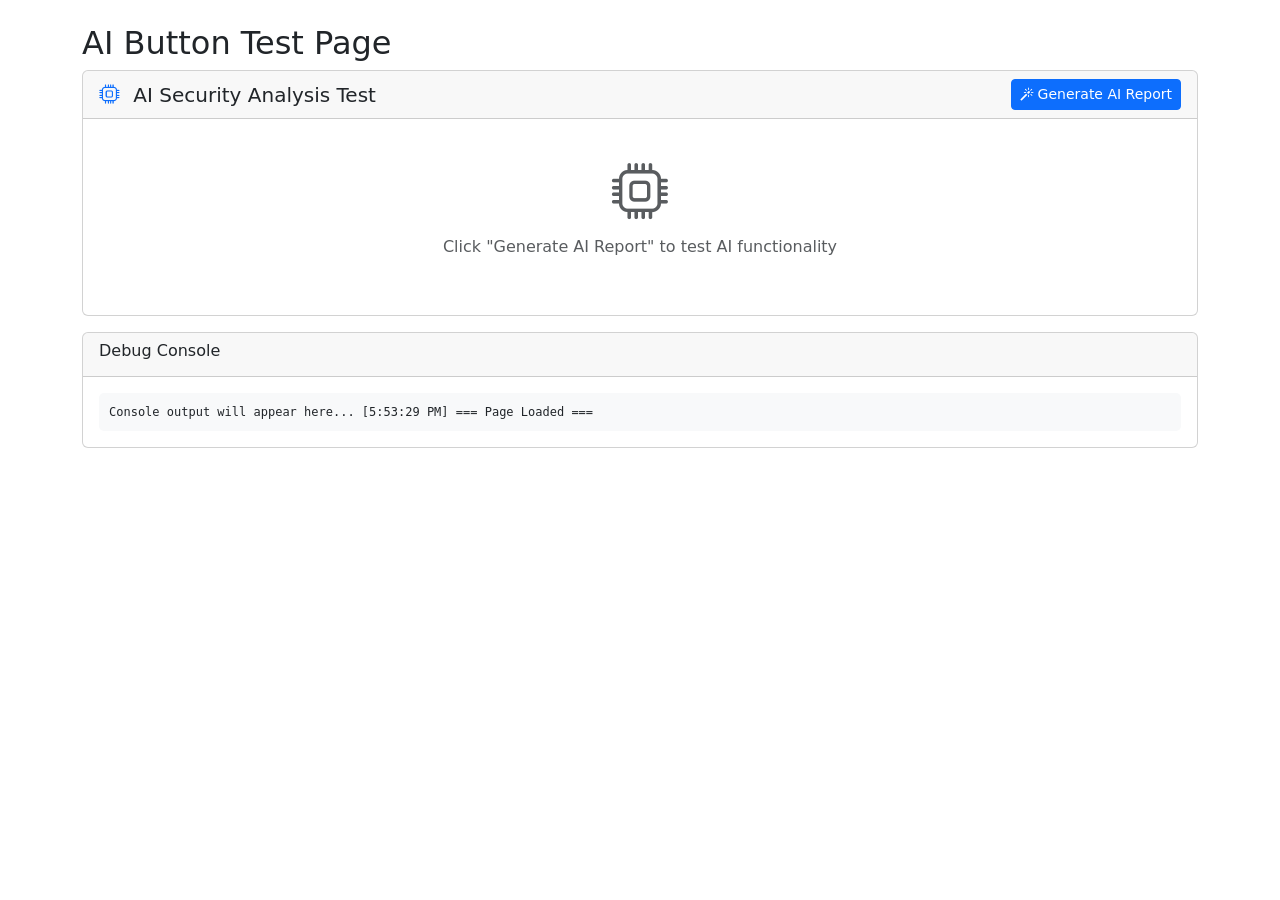
<file: static/test_ai_button.html>
<!DOCTYPE html>
<html lang="fr">
<head>
    <meta charset="UTF-8">
    <meta name="viewport" content="width=device-width, initial-scale=1.0">
    <title>AI Button Test</title>
    <link href="https://cdn.jsdelivr.net/npm/bootstrap@5.1.3/dist/css/bootstrap.min.css" rel="stylesheet">
    <link href="https://cdn.jsdelivr.net/npm/bootstrap-icons@1.7.2/font/bootstrap-icons.css" rel="stylesheet">
</head>
<body>
    <div class="container mt-4">
        <h2>AI Button Test Page</h2>
        
        <!-- AI Analysis Section -->
        <div class="card">
            <div class="card-header d-flex justify-content-between align-items-center">
                <h5 class="card-title mb-0">
                    <i class="bi bi-cpu text-primary me-2"></i>
                    AI Security Analysis Test
                </h5>
                <button class="btn btn-primary btn-sm" onclick="testAIButton()" id="ai-analysis-btn">
                    <i class="bi bi-magic me-1"></i>Generate AI Report
                </button>
            </div>
            <div class="card-body">
                <div id="ai-analysis-loading" class="text-center" style="display:none;">
                    <div class="spinner-border text-primary" role="status">
                        <span class="visually-hidden">Analyzing...</span>
                    </div>
                    <p class="mt-2 text-muted">AI is analyzing your network security...</p>
                </div>
                
                <div id="ai-analysis-result" style="display:none;">
                    <div class="alert alert-info">
                        <h6><i class="bi bi-shield-check me-2"></i>AI Security Assessment</h6>
                        <div id="ai-analysis-content"></div>
                    </div>
                </div>
                
                <div id="ai-analysis-error" class="alert alert-danger" style="display:none;">
                    <h6><i class="bi bi-exclamation-triangle me-2"></i>Analysis Error</h6>
                    <div id="ai-analysis-error-content"></div>
                </div>
                
                <div id="ai-analysis-empty" class="text-center text-muted py-4">
                    <i class="bi bi-cpu display-4"></i>
                    <p class="mt-2">Click "Generate AI Report" to test AI functionality</p>
                </div>
            </div>
        </div>
        
        <!-- Debug Console -->
        <div class="card mt-3">
            <div class="card-header">
                <h6>Debug Console</h6>
            </div>
            <div class="card-body">
                <div id="debug-console" style="background: #f8f9fa; padding: 10px; border-radius: 5px; font-family: monospace; font-size: 12px; max-height: 300px; overflow-y: auto;">
                    Console output will appear here...
                </div>
            </div>
        </div>
    </div>

    <script>
        function log(message) {
            const console = document.getElementById('debug-console');
            const timestamp = new Date().toLocaleTimeString();
            console.innerHTML += `[${timestamp}] ${message}\n`;
            console.scrollTop = console.scrollHeight;
            console.log(message);
        }

        function testAIButton() {
            log('=== AI Button Clicked ===');
            
            var loadingDiv = document.getElementById('ai-analysis-loading');
            var resultDiv = document.getElementById('ai-analysis-result');
            var errorDiv = document.getElementById('ai-analysis-error');
            var emptyDiv = document.getElementById('ai-analysis-empty');
            var btn = document.getElementById('ai-analysis-btn');
            
            log('Showing loading state...');
            loadingDiv.style.display = 'block';
            resultDiv.style.display = 'none';
            errorDiv.style.display = 'none';
            emptyDiv.style.display = 'none';
            btn.disabled = true;
            btn.innerHTML = '<i class="bi bi-hourglass-split me-1"></i>Analyzing...';
            
            // Test with sample data
            var testDevices = [
                {
                    ip: '192.168.1.1',
                    status: 'UP',
                    ports: [
                        {port: 22, status: 'OPEN'},
                        {port: 80, status: 'OPEN'},
                        {port: 443, status: 'OPEN'}
                    ]
                },
                {
                    ip: '192.168.1.10',
                    status: 'DOWN',
                    ports: []
                },
                {
                    ip: '192.168.1.20',
                    status: 'UP',
                    ports: [
                        {port: 21, status: 'OPEN'},  // FTP - HIGH RISK
                        {port: 23, status: 'OPEN'},  // Telnet - HIGH RISK
                        {port: 80, status: 'OPEN'}
                    ]
                }
            ];
            
            log('Sending test devices to AI...');
            log('Devices: ' + JSON.stringify(testDevices, null, 2));
            
            sendAIRequest(testDevices);
            
            function sendAIRequest(devices) {
                log('Making POST request to /test-ai-analysis...');
                
                fetch('/test-ai-analysis', {
                    method: 'POST',
                    headers: {
                        'Content-Type': 'application/json',
                        'X-Requested-With': 'XMLHttpRequest'
                    },
                    body: JSON.stringify({ devices: devices })
                })
                .then(function(response) {
                    log('Response status: ' + response.status);
                    log('Response headers: ' + JSON.stringify(Object.fromEntries(response.headers)));
                    return response.json();
                })
                .then(function(data) {
                    log('Response data: ' + JSON.stringify(data, null, 2));
                    
                    if (data.error) {
                        log('Error in response: ' + data.error);
                        showAIError(data.error);
                    } else {
                        log('Success! Showing AI result...');
                        showAIResult(data.analysis);
                    }
                })
                .catch(function(err) {
                    log('Request failed: ' + err.message);
                    log('Full error: ' + err.toString());
                    showAIError('Failed to connect to AI service: ' + err.message);
                })
                .finally(function() {
                    log('Resetting button state...');
                    btn.disabled = false;
                    btn.innerHTML = '<i class="bi bi-magic me-1"></i>Generate AI Report';
                });
            }
            
            function showAIResult(analysis) {
                log('Displaying AI result...');
                loadingDiv.style.display = 'none';
                errorDiv.style.display = 'none';
                emptyDiv.style.display = 'none';
                
                var content = document.getElementById('ai-analysis-content');
                content.innerHTML = '<pre style="white-space: pre-wrap; background: #f8f9fa; padding: 1rem; border-radius: 0.5rem; margin: 0;">' + 
                                  analysis + '</pre>';
                resultDiv.style.display = 'block';
                log('AI result displayed successfully!');
            }
            
            function showAIError(error) {
                log('Displaying error: ' + error);
                loadingDiv.style.display = 'none';
                resultDiv.style.display = 'none';
                emptyDiv.style.display = 'none';
                
                var errorContent = document.getElementById('ai-analysis-error-content');
                errorContent.innerHTML = error + '<br><small>Make sure Ollama is running with: <code>ollama serve</code></small>';
                errorDiv.style.display = 'block';
                log('Error displayed successfully!');
            }
        }

        // Test Ollama connection on page load
        window.onload = function() {
            log('=== Page Loaded ===');
            log('Testing Ollama connection...');
            
            fetch('/test-ai-analysis', {
                method: 'POST',
                headers: {
                    'Content-Type': 'application/json',
                    'X-Requested-With': 'XMLHttpRequest'
                },
                body: JSON.stringify({ 
                    devices: [{
                        ip: '127.0.0.1',
                        status: 'TEST',
                        ports: []
                    }]
                })
            })
            .then(function(response) {
                log('Ollama test response status: ' + response.status);
                return response.json();
            })
            .then(function(data) {
                log('Ollama test response: ' + JSON.stringify(data));
                if (data.error) {
                    log('Ollama test error: ' + data.error);
                } else {
                    log('Ollama connection OK!');
                }
            })
            .catch(function(err) {
                log('Ollama test failed: ' + err.message);
            });
        };
    </script>
</body>
</html>
</file>
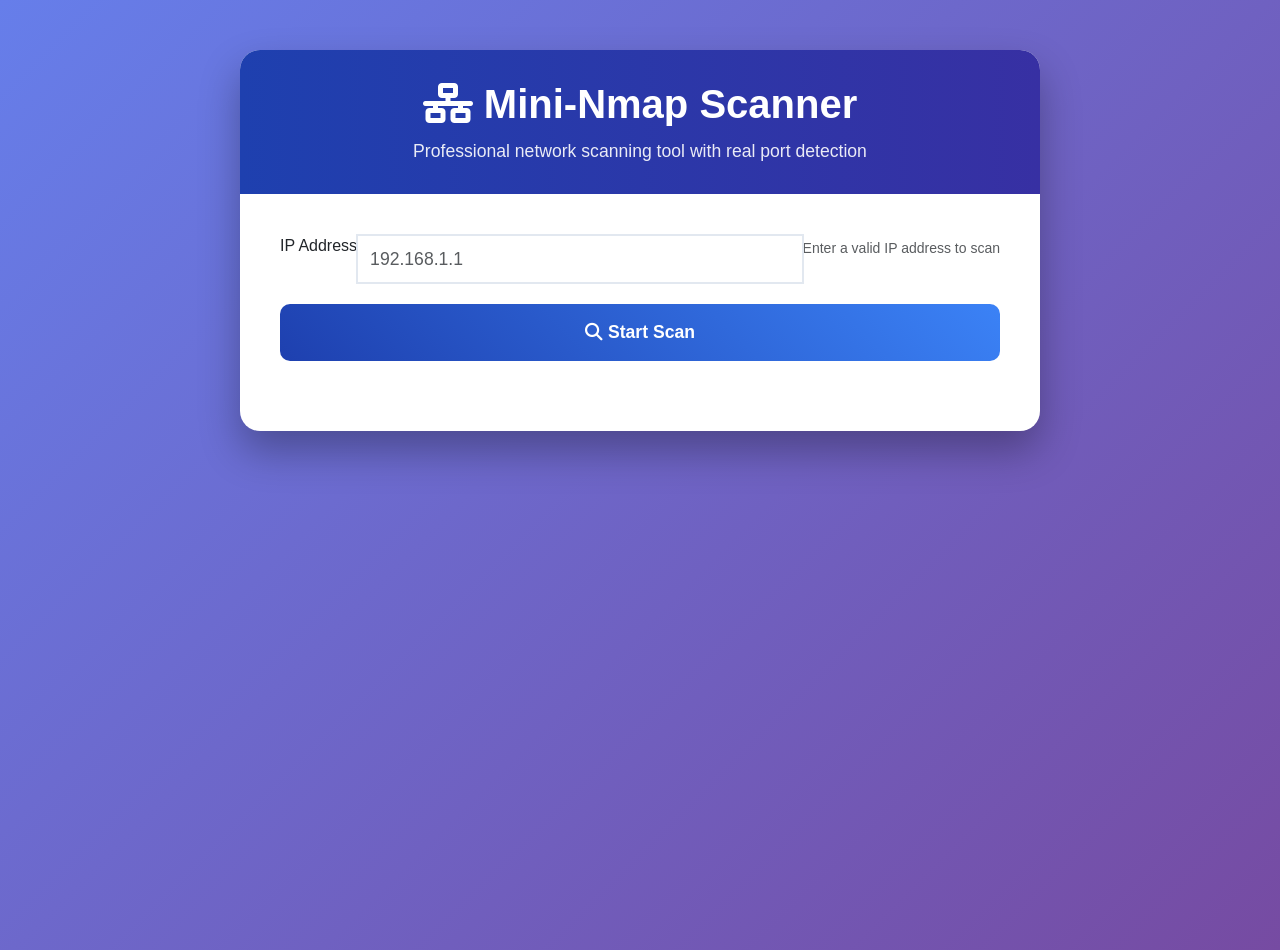
<file: templates/mini_scan.html>
<!DOCTYPE html>
<html lang="en">
<head>
    <meta charset="UTF-8">
    <meta name="viewport" content="width=device-width, initial-scale=1.0">
    <title>Mini-Nmap Scanner</title>
    <link href="https://cdn.jsdelivr.net/npm/bootstrap@5.3.0/dist/css/bootstrap.min.css" rel="stylesheet">
    <link href="https://cdnjs.cloudflare.com/ajax/libs/font-awesome/6.4.0/css/all.min.css" rel="stylesheet">
    <style>
        body {
            background: linear-gradient(135deg, #667eea 0%, #764ba2 100%);
            min-height: 100vh;
            font-family: 'Segoe UI', Tahoma, Geneva, Verdana, sans-serif;
        }
        
        .scanner-container {
            background: white;
            border-radius: 20px;
            box-shadow: 0 20px 40px rgba(0,0,0,0.3);
            margin: 50px auto;
            max-width: 800px;
            overflow: hidden;
        }
        
        .scanner-header {
            background: linear-gradient(90deg, #1e40af, #3730a3);
            color: white;
            padding: 30px;
            text-align: center;
        }
        
        .scanner-header h1 {
            margin: 0;
            font-size: 2.5rem;
            font-weight: 700;
        }
        
        .scanner-header p {
            margin: 10px 0 0 0;
            opacity: 0.9;
            font-size: 1.1rem;
        }
        
        .scanner-body {
            padding: 40px;
        }
        
        .scan-form {
            margin-bottom: 30px;
        }
        
        .input-group {
            margin-bottom: 20px;
        }
        
        .form-control {
            height: 50px;
            font-size: 1.1rem;
            border: 2px solid #e2e8f0;
            border-radius: 10px;
            transition: all 0.3s ease;
        }
        
        .form-control:focus {
            border-color: #1e40af;
            box-shadow: 0 0 0 0.2rem rgba(30, 64, 175, 0.25);
        }
        
        .btn-scan {
            background: linear-gradient(45deg, #1e40af, #3b82f6);
            border: none;
            color: white;
            padding: 15px 30px;
            font-size: 1.1rem;
            font-weight: 600;
            border-radius: 10px;
            transition: all 0.3s ease;
            width: 100%;
        }
        
        .btn-scan:hover {
            transform: translateY(-2px);
            box-shadow: 0 10px 20px rgba(30, 64, 175, 0.3);
        }
        
        .btn-scan:disabled {
            background: #6b7280;
            transform: none;
            box-shadow: none;
        }
        
        .scan-result {
            display: none;
            margin-top: 30px;
        }
        
        .result-header {
            background: #f8fafc;
            border-left: 5px solid #1e40af;
            padding: 20px;
            border-radius: 10px;
            margin-bottom: 20px;
        }
        
        .status-up {
            border-left-color: #16a34a !important;
            background: #f0fdf4;
        }
        
        .status-down {
            border-left-color: #dc2626 !important;
            background: #fef2f2;
        }
        
        .ports-container {
            background: #f8fafc;
            border-radius: 10px;
            padding: 20px;
            margin-top: 20px;
        }
        
        .port-item {
            display: inline-block;
            background: white;
            border: 2px solid #e2e8f0;
            border-radius: 8px;
            padding: 8px 15px;
            margin: 5px;
            font-weight: 600;
            transition: all 0.3s ease;
        }
        
        .port-item:hover {
            transform: translateY(-2px);
            box-shadow: 0 5px 10px rgba(0,0,0,0.1);
        }
        
        .port-open {
            background: #dcfce7;
            border-color: #16a34a;
            color: #15803d;
        }
        
        .port-closed {
            background: #f3f4f6;
            border-color: #6b7280;
            color: #374151;
        }
        
        .no-ports {
            text-align: center;
            padding: 40px;
            color: #6b7280;
            font-style: italic;
        }
        
        .loading {
            display: none;
            text-align: center;
            padding: 20px;
        }
        
        .spinner {
            border: 4px solid #f3f4f6;
            border-top: 4px solid #1e40af;
            border-radius: 50%;
            width: 40px;
            height: 40px;
            animation: spin 1s linear infinite;
            margin: 0 auto 20px;
        }
        
        @keyframes spin {
            0% { transform: rotate(0deg); }
            100% { transform: rotate(360deg); }
        }
        
        .error-message {
            background: #fef2f2;
            border: 1px solid #fecaca;
            color: #dc2626;
            padding: 15px;
            border-radius: 10px;
            margin-top: 20px;
        }
        
        .stats-grid {
            display: grid;
            grid-template-columns: repeat(auto-fit, minmax(200px, 1fr));
            gap: 20px;
            margin-top: 20px;
        }
        
        .stat-card {
            background: white;
            border: 1px solid #e2e8f0;
            border-radius: 10px;
            padding: 20px;
            text-align: center;
        }
        
        .stat-value {
            font-size: 2rem;
            font-weight: 700;
            color: #1e40af;
            margin-bottom: 5px;
        }
        
        .stat-label {
            color: #6b7280;
            font-size: 0.9rem;
            text-transform: uppercase;
            letter-spacing: 0.5px;
        }
    </style>
</head>
<body>
    <div class="scanner-container">
        <div class="scanner-header">
            <h1><i class="fas fa-network-wired"></i> Mini-Nmap Scanner</h1>
            <p>Professional network scanning tool with real port detection</p>
        </div>
        
        <div class="scanner-body">
            <form class="scan-form" id="scanForm">
                <div class="input-group">
                    <label for="ipInput" class="form-label">IP Address</label>
                    <input type="text" 
                           class="form-control" 
                           id="ipInput" 
                           placeholder="192.168.1.1"
                           pattern="^(?:[0-9]{1,3}\.){3}[0-9]{1,3}$"
                           required>
                    <div class="form-text">Enter a valid IP address to scan</div>
                </div>
                
                <button type="submit" class="btn btn-scan" id="scanBtn">
                    <i class="fas fa-search"></i> Start Scan
                </button>
            </form>
            
            <div class="loading" id="loading">
                <div class="spinner"></div>
                <p>Scanning... Please wait</p>
            </div>
            
            <div class="scan-result" id="scanResult">
                <!-- Results will be displayed here -->
            </div>
        </div>
    </div>

    <script>
        document.getElementById('scanForm').addEventListener('submit', async function(e) {
            e.preventDefault();
            
            const ip = document.getElementById('ipInput').value.trim();
            const scanBtn = document.getElementById('scanBtn');
            const loading = document.getElementById('loading');
            const result = document.getElementById('scanResult');
            
            if (!ip) {
                showError('Please enter an IP address');
                return;
            }
            
            // Show loading
            scanBtn.disabled = true;
            loading.style.display = 'block';
            result.style.display = 'none';
            
            try {
                const response = await fetch(`/scan/${ip}`, {
                    method: 'GET',
                    headers: {
                        'X-Requested-With': 'XMLHttpRequest'
                    }
                });
                
                const data = await response.json();
                
                if (data.status === 'error') {
                    showError(data.error || 'Scan failed');
                    return;
                }
                
                displayResults(data);
                
            } catch (error) {
                showError('Network error: ' + error.message);
            } finally {
                scanBtn.disabled = false;
                loading.style.display = 'none';
            }
        });
        
        function displayResults(data) {
            const result = document.getElementById('scanResult');
            
            let html = `
                <div class="result-header ${data.status === 'UP' ? 'status-up' : 'status-down'}">
                    <h3><i class="fas fa-${data.status === 'UP' ? 'check-circle' : 'times-circle'}"></i> 
                    Host Status: ${data.status}</h3>
                    <div class="stats-grid">
                        <div class="stat-card">
                            <div class="stat-value">${data.ping_ms || 'N/A'}</div>
                            <div class="stat-label">Ping (ms)</div>
                        </div>
                        <div class="stat-card">
                            <div class="stat-value">${data.packet_loss || 0}%</div>
                            <div class="stat-label">Packet Loss</div>
                        </div>
                        <div class="stat-card">
                            <div class="stat-value">${data.port_summary ? data.port_summary.total : 0}</div>
                            <div class="stat-label">Total Ports</div>
                        </div>
                    </div>
                </div>
            `;
            
            // Display ALL ports in a table with color coding
            if (data.ports && data.ports.length > 0) {
                html += `
                    <div class="ports-container">
                        <h4><i class="fas fa-network-wired"></i> Port Scan Results</h4>
                        <div class="port-summary">
                            <span class="badge bg-success">OPEN: ${data.port_summary.open}</span>
                            <span class="badge bg-danger">CLOSED: ${data.port_summary.closed}</span>
                            <span class="badge bg-warning">ERROR: ${data.port_summary.error}</span>
                        </div>
                        <div class="table-responsive mt-3">
                            <table class="table table-striped table-hover">
                                <thead class="table-dark">
                                    <tr>
                                        <th>Port</th>
                                        <th>Service</th>
                                        <th>Status</th>
                                        <th>Reason</th>
                                    </tr>
                                </thead>
                                <tbody>
                `;
                
                data.ports.forEach(port => {
                    let statusClass = '';
                    let statusIcon = '';
                    
                    if (port.status === 'OPEN') {
                        statusClass = 'table-success';
                        statusIcon = '<i class="fas fa-check-circle text-success"></i>';
                    } else if (port.status === 'CLOSED') {
                        statusClass = 'table-danger';
                        statusIcon = '<i class="fas fa-times-circle text-danger"></i>';
                    } else {
                        statusClass = 'table-warning';
                        statusIcon = '<i class="fas fa-exclamation-triangle text-warning"></i>';
                    }
                    
                    html += `
                        <tr class="${statusClass}">
                            <td><strong>${port.port}</strong></td>
                            <td>${port.service}</td>
                            <td>
                                ${statusIcon}
                                <span class="badge bg-${port.status === 'OPEN' ? 'success' : port.status === 'CLOSED' ? 'danger' : 'warning'}">
                                    ${port.status}
                                </span>
                            </td>
                            <td><small class="text-muted">${port.reason}</small></td>
                        </tr>
                    `;
                });
                
                html += `
                                </tbody>
                            </table>
                        </div>
                    </div>
                `;
            } else {
                html += `
                    <div class="ports-container">
                        <div class="no-ports">
                            <i class="fas fa-network-wired"></i>
                            <h5>No port data available</h5>
                            <p>Unable to retrieve port information</p>
                        </div>
                    </div>
                `;
            }
            
            html += `
                <div class="mt-3">
                    <small class="text-muted">
                        <i class="fas fa-clock"></i> 
                        Scanned at: ${data.timestamp}
                    </small>
                </div>
            `;
            
            result.innerHTML = html;
            result.style.display = 'block';
        }
        
        function showError(message) {
            const result = document.getElementById('scanResult');
            result.innerHTML = `
                <div class="error-message">
                    <i class="fas fa-exclamation-triangle"></i>
                    <strong>Error:</strong> ${message}
                </div>
            `;
            result.style.display = 'block';
        }
    </script>
</body>
</html>
</file>
